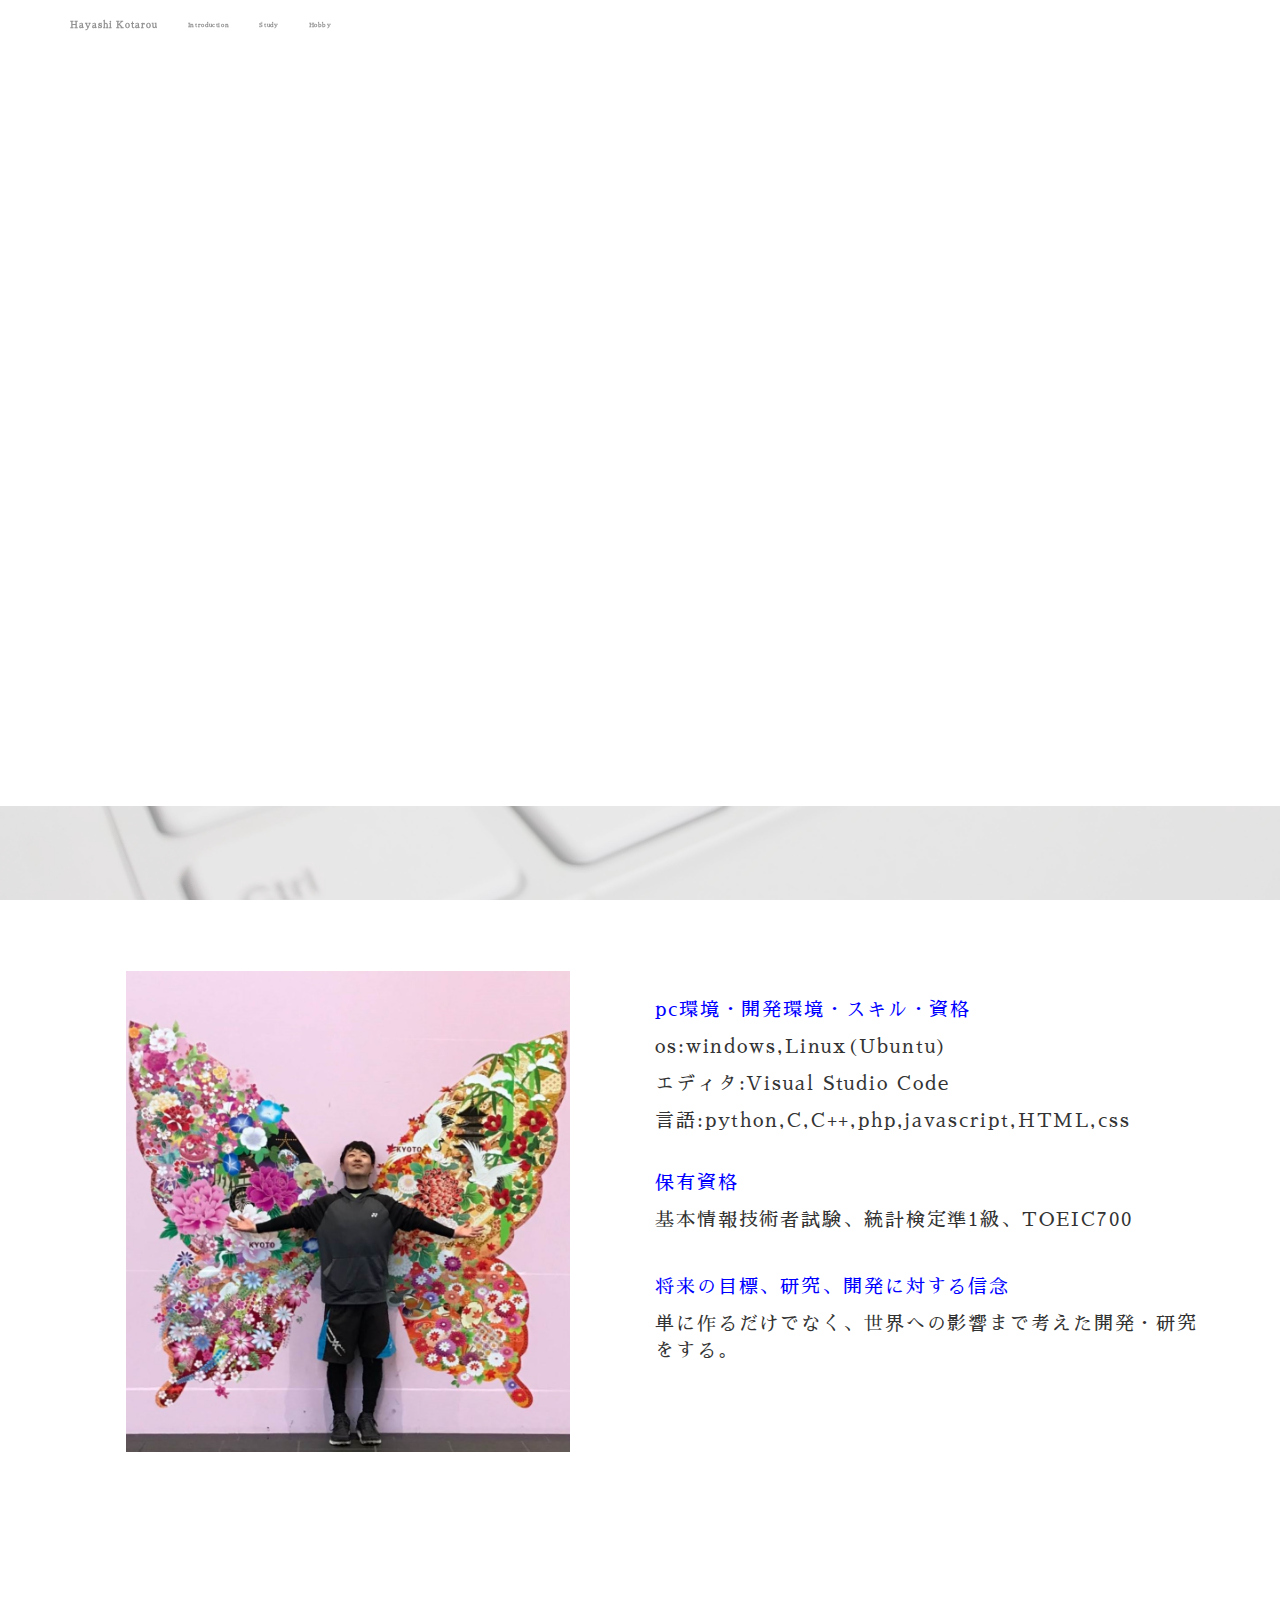
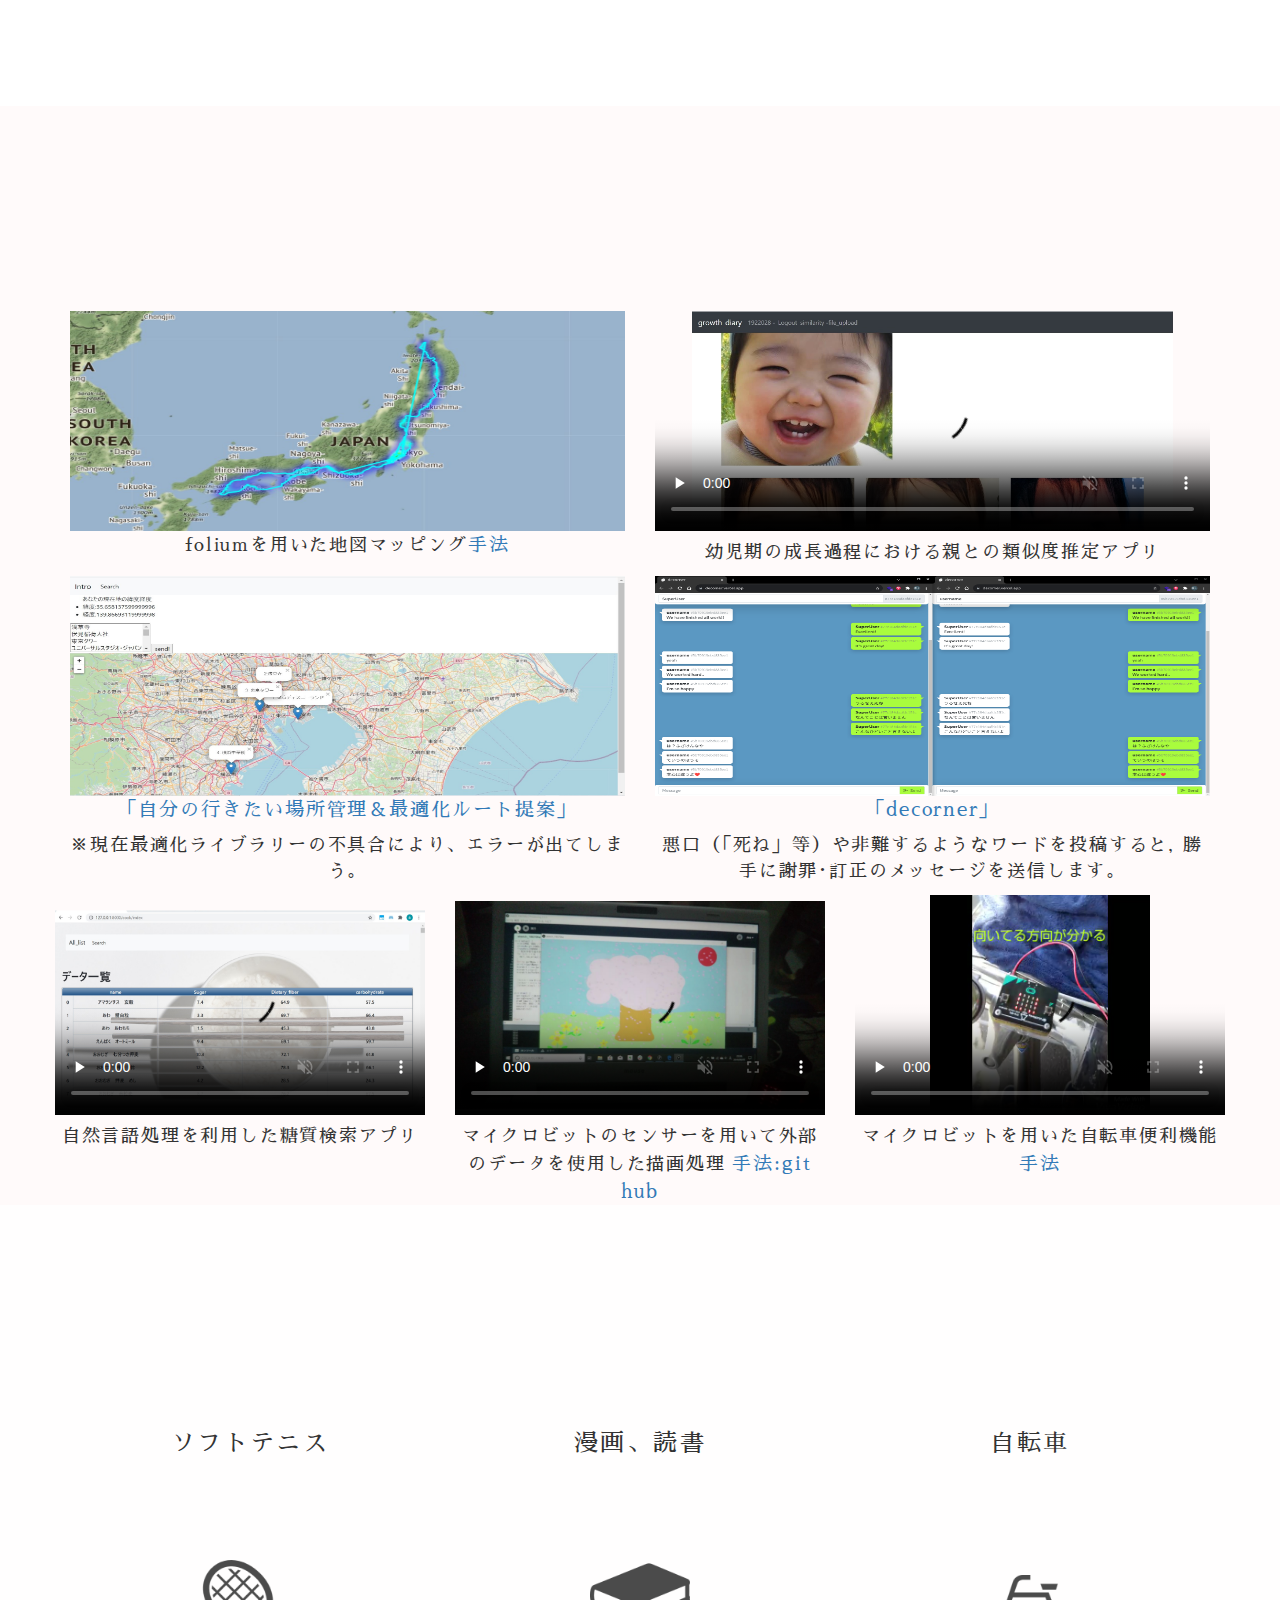
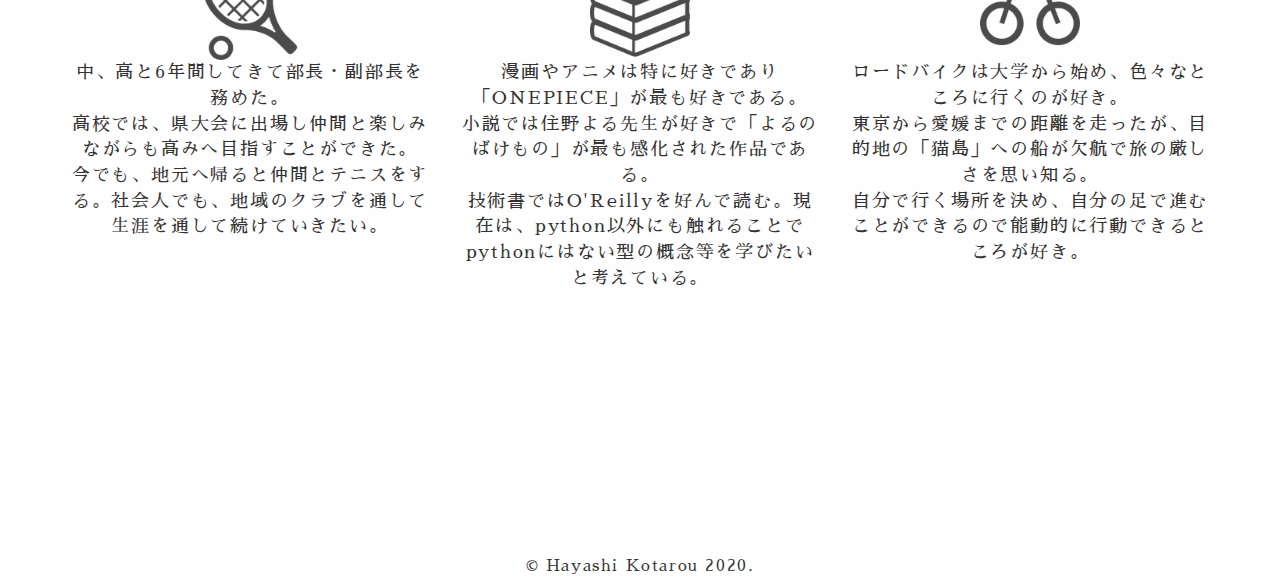
<file: index.html>
<!DOCTYPE html>
<html lang="ja">

<header>
  <h></h>
</header>

<head>
  <meta charset="utf-8">
  <meta name="viewport" content="width=device-width, initial-scale=1.0, maximum-scale=1">
  <!-- jsの指定 -->
  <script type="text/javascript" src="https://ajax.googleapis.com/ajax/libs/jquery/3.3.1/jquery.min.js"></script>
  <script type="text/javascript" src="portfolio-Hayashi.js"></script>
  <!-- cssの指定 -->
  <link href="portfolio-Hayashi.css" rel="stylesheet">
  <link rel="stylesheet" href="https://maxcdn.bootstrapcdn.com/bootstrap/3.3.6/css/bootstrap.min.css">
  <!-- フォントのリンク -->
  <link href="https://fonts.googleapis.com/css2?family=Frank+Ruhl+Libre:wght@300&family=Indie+Flower&family=Open+Sans+Condensed:wght@300&display=swap" rel="stylesheet">
  <link href="https://fonts.googleapis.com/css2?family=Sawarabi+Mincho&display=swap" rel="stylesheet">

  <title>Hayashi Kotarou</title>

  <!-- Global site tag (gtag.js) - Google Analytics -->
  <script async src="https://www.googletagmanager.com/gtag/js?id=UA-171502396-1"></script>
  <script>
    window.dataLayer = window.dataLayer || [];
    function gtag(){dataLayer.push(arguments);}
    gtag('js', new Date());
    gtag('config', 'UA-171502396-1');
  </script>

</head>
<body>
  <nav class="navbar navbar-expand-lg navbar-fixed-top">
    <div class="container">
      <div class="navbar-header">
        <button type="button" class="navbar-toggle collapsed" data-toggle="collapse" data-target="#navbar" aria-expanded="false" aria-controls="navbar">
          <span class="sr-only">Toggle navigation</span>
          <span class="icon-bar"></span>
          <span class="icon-bar"></span>
          <span class="icon-bar"></span>
        </button>
        <a class="navbar-brand" id='nab2' href="#"><b>Hayashi Kotarou</b></a>
      </div>
      <div id="navbar" class="collapse navbar-collapse">
        <ul class="nav navbar-nav">
          <li><a id='nab' href="#introduction"><b>Introduction</b></a></li>
          <li><a id='nab' href="#study"><b>Study</b></a></li>
          <li><a id='nab' href="#hobby"><b>Hobby</b></a></li>
        </ul>
      </div>
    </div>
  </nav>


  <main>
    <div class="container">
      <h1 class="anchor" id='top'>Kotarou Hayashi</h1>
    </div>

      <div class="fixed-bg bg01">
        <div class="container">
          <h2 class="anchor" id="introduction">Introduction</h2>
            <div class="row">
              <div class="col-sm-6">
                <div class="me">
                  <img id="me" width='80%' height='80%' src='image/line_727247718893215.jpg' alt="Hayashi" title="Me">
                </div>
              </div>
              <div class="col-sm-6">
                <div class="intro-right">
                  <p id='strong'>pc環境・開発環境・スキル・資格</p>
                    <p>os:windows,Linux(Ubuntu)</p>
                    <p> エディタ:Visual Studio Code</p>
                    <p>言語:python,C,C++,php,javascript,HTML,css</p>
                  <p id='strong'>保有資格</p>
                      <p>基本情報技術者試験、統計検定準1級、TOEIC700</p>
                  <p class="strong">将来の目標、研究、開発に対する信念</p>
                    <p>単に作るだけでなく、世界への影響まで考えた開発・研究をする。</p>
                </div>
              </div>
            </div>
        </div>
      </div>
        <div style="background-color: snow;">
          <div class="container">
            <h2 class="anchor" id="study">Study</h2>
            <p style="margin-bottom: 50px;"></p>
            <div class="row">
              <div class="col-sm-6">
                <figure>
                  <div class="Wrap">
                    <div class="content">
                      <img class="study" width='100%' height='220' src='image/future-grade1.jpg' alt="research2" title="地図描画">
                    </div>
                    <a href="map.html"><div class="after"><p>foliumを用いた地図マッピング:趣味の自転車での走行ログ</p></div></a>
                  </div>
                  <figcaption>
                  <p>foliumを用いた地図マッピング<a href="pdfs/未来創造-grade1.pdf">手法</a></p>
                  </figcaption>
                </figure>
              </div>
              <div class="col-sm-6">
                <figure>
                  <!-- <div class="Wrap"> -->
                    <div class="content">
                      <video class="study" width='100%' height='220' muted playsinline src="videos/future-grade2.mp4" controls preload="none" poster="image/future-grade2.jpg"></video>
                    </div>
                    <figcaption>
                      <p>幼児期の成長過程における親との類似度推定アプリ</p>
                    </figcaption>
                </figure>
              </div>
            </div>
            <div class="row">
              <div class="col-sm-6">
                <figure>
                  <div class="Wrap">
                    <div class="content">
                      <img class="study" width='100%' height='220' src='image/database.jpg' title="行きたい場所マッピング">
                    </div>
                    <a href="https://muds.gdl.jp/~s1922028/index.html"><div class="after"><p>自分の行きたい場所管理＆最適化ルート提案</p></div></a>
                  </div>
                  <figcaption>
                  <p><a href="https://muds.gdl.jp/~s1922028/index.html">「自分の行きたい場所管理＆最適化ルート提案」</a></p>
                  <p>※現在最適化ライブラリーの不具合により、エラーが出てしまう。</p>
                  </figcaption>
                </figure>
              </div>
              <div class="col-sm-6">
                <figure>
                  <div class="Wrap">
                    <div class="content">
                      <img class="study" width='100%' height='220' src='image/decorner.png' title="decorner">
                    </div>
                    <a href="https://decorner.vercel.app"><div class="after"><p>decorner</p></div></a>
                  </div>
                  <figcaption>
                  <p><a href="https://decorner.vercel.app">「decorner」</a></p>
                  <p>悪口（「死ね」等）や非難するようなワードを投稿すると, 勝手に謝罪･訂正のメッセージを送信します。</p>
                  </figcaption>
                </figure>
              </div>
            <div class="row">
              <div class="col-sm-4">
                <figure>
                  <div class="Wrap">
                    <video class="study" width='100%' height='220' muted playsinline src="videos/sugar_search.mp4" controls preload="none" poster="image/sugar_search.png"></video>
                  </div>
                  <figcaption>自然言語処理を利用した糖質検索アプリ
                </figure>
              </div>
              <div class="col-sm-4">
                <figure>
                  <div class="Wrap">
                      <video class="study" width='100%' height='220' muted playsinline src="videos/microbit-prosessing.mp4" controls preload="none" poster="image/microbit-prosessing_Moment.jpg"></video>
                  </div>
                  <figcaption>マイクロビットのセンサーを用いて外部のデータを使用した描画処理
                  <a href="https://github.com/Hayashikotarou/microbit">手法:git hub</a></figcaption>
                </figure>
              </div>
              <div class="col-sm-4">
                <figure>
                  <div class="Wrap">
                      <video class="study" width='100%' height='220' muted playsinline src="videos/microbit-grade1.mp4" controls preload="none" poster="image/microbit-grade1_Moment.jpg"></video>
                  </div>
                  <figcaption>マイクロビットを用いた自転車便利機能
                  <a href="pdfs/マイクロビット-旅のお供.pdf">手法</a></figcaption>
                </figure>
              </div>
            </div>
          </div>
        </div>
      <div class="fixed-bg bg02">
        <div class="container">
          <h1 id='hobby' class="anchor">Hobby</h1>
          <div class="row">
            <div class="col-sm-4">
              <figure>
                <p style="padding-top: 40px;">ソフトテニス</p>
                <img id="hobby" width='100' height='100' src='image/tennis_icon.png'>
                <figcaption>中、高と6年間してきて部長・副部長を務めた。
                  <br>高校では、県大会に出場し仲間と楽しみながらも高みへ目指すことができた。
                  <br>今でも、地元へ帰ると仲間とテニスをする。社会人でも、地域のクラブを通して生涯を通して続けていきたい。
                </figcaption>
              </figure>
            </div>
            <div class="col-sm-4">
              <figure>
                <p style="padding-top: 40px;">漫画、読書</p>
                  <img id="hobby" width='100' height='100' src='image/book_icon.png'>
                <figcaption>漫画やアニメは特に好きであり「ONEPIECE」が最も好きである。
                  <br> 小説では住野よる先生が好きで「よるのばけもの」が最も感化された作品である。
                  <br>技術書ではO'Reillyを好んで読む。現在は、python以外にも触れることでpythonにはない型の概念等を学びたいと考えている。
                </figcaption>
              </figure>
            </div>
            <div class="col-sm-4">
              <figure>
                <p style="padding-top: 40px;">自転車</p>
                <img id="hobby" width='100' height='100' src='image/bike_icon.png'>
                <figcaption>ロードバイクは大学から始め、色々なところに行くのが好き。
                  <br>東京から愛媛までの距離を走ったが、目的地の「猫島」への船が欠航で旅の厳しさを思い知る。
                  <br>自分で行く場所を決め、自分の足で進むことができるので能動的に行動できるところが好き。
                </figcaption>
              </figure>
            </div>
          </div>
        </div>
      </div>
  </main>
    <footer style="margin-top: 50px;">
      <p class="copyright">&copy; Hayashi Kotarou 2020. </p>
    </footer>
  </div>
  <script src="https://ajax.googleapis.com/ajax/libs/jquery/1.11.3/jquery.min.js"></script>
  <script src="https://maxcdn.bootstrapcdn.com/bootstrap/3.3.6/js/bootstrap.min.js"></script>
</body>
</file>
<file: portfolio-Hayashi.css>
/* 全体の設定 */
* {
    font-size: 107%;
    /* line-height: -30px; */
    text-align:center;
    font-family: 'Sawarabi Mincho', sans-serif;
    letter-spacing: 0.1em;
}


/* 設定一番上の幅の */
#top{
    margin-top: 235px;
    margin-bottom: 500px;
}

/* navの中の文字の大きさと色の変更 */
.navbar {
    color:rgb(146, 146, 146);
}
#nab{
    color:rgb(146, 146, 146);
    font-size: 30%;
}
#nab2 {
    color:rgb(146, 146, 146);
    font-size: 50%;
}
.icon-bar{
    background-color:rgb(146, 146, 146) ;
}

/* inroductionの文章の設定 */
.intro-right p{
    text-align: left;
    font-size: 90%;
}


/* introduction内の強調 */
.strong {
    color :blue;
    /* font-size:150%; */
    padding-top: 30px;
}


/* introductionの一番上の協調 */
#strong {
    color :blue;
    /* font-size:150%; */
    padding-top: 25px;
}


/* 高さ設定、見出しの英語フォント指定、大きさ設定 */
.anchor{
    font-family: 'Open Sans Condensed', sans-serif;
    font-size:400%;
    display: block;
    text-shadow:3px 4px rgb(200, 200, 200);
    letter-spacing: 10px;
    font-weight: 600;
    margin-top: 80px;
}

/* スマホ画面用のフォント設定 */
@media screen and (max-width:651px) { 
    *{
      font-size: 4vw;
      font-weight: 500;
    }

    #top{
        font-size: 12vw;
    }
  }

.font{
    font-size: 120%;
    font-weight: 600;
}

figcaption{
    font-size: 80%;
}

/* 背景画像の設定 */
.fixed-bg {
  min-height: 100vh;
  background-attachment: fixed;
  background-size: cover;
  background-position: center;
  background-blend-mode:lighten;
}

.bg01 {
    background-image:url("image/background1.jpg");
    background-color:rgba(255,255,255,0.6);
    }

.bg02 {
    background-image:url("image/background2.jpg");
    background-color:rgba(255,255,255,0.7);
    }

/* hobbyの写真の設定 */
#hobby{
    margin-top: 90px;
}

/* はみ出した範囲を消す */
.Wrap {
    overflow: hidden;
    position: relative;
}

.Wrap:hover .content{
    opacity: 1;
    transform: scale(1.2);
    filter: blur(0); 
    transition-duration: 0.5s;
    word-break: break-all;
}


.Wrap .after{
    position: absolute;
    top: 0%;
	width: 100%;
	height: 100%;
	background: radial-gradient(rgba(0, 0, 0, 0.2), rgba(0, 0, 0, 0.8));
	transition-duration: 0.5s;
    opacity: 0; 
    /* 文字の設定 */
    display: flex; 
	justify-content: left; 
    align-items: center;
	color: #fff;
	font-size: 14px;
	text-shadow: 0 0 2px #000;
    filter: blur(4px);
}

.Wrap:hover .after {
    word-break: break-all;
    padding-left: 10%;
    opacity: 1;
	filter: blur(0); 
}
</file>
